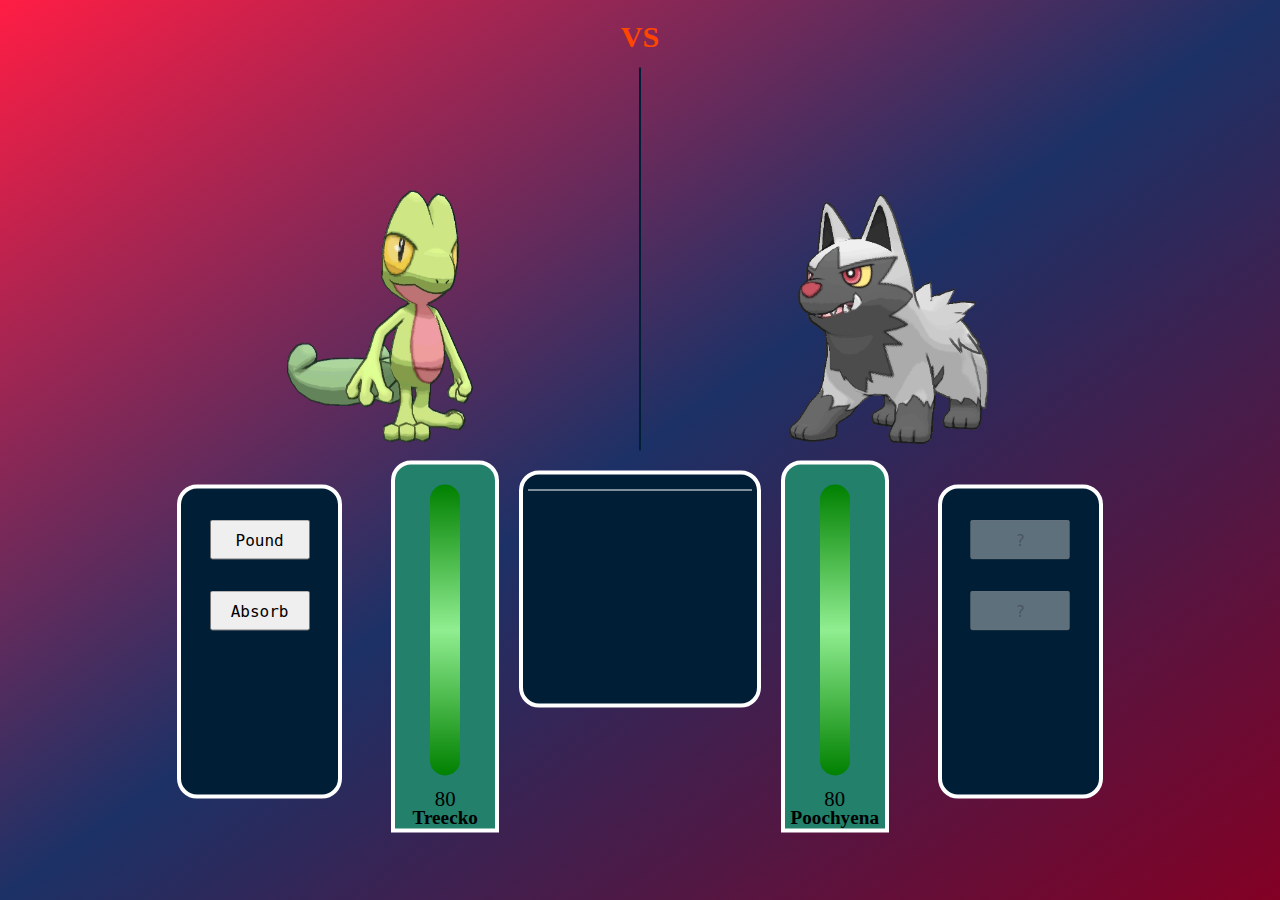
<file: battle.html>
<!DOCTYPE html>
<html lang="en">
<head>
    <meta charset="UTF-8">
    <meta http-equiv="X-UA-Compatible" content="IE=edge">
    <meta name="viewport" content="width=device-width, initial-scale=1.0">
    <title>Battle</title>
    <link rel="stylesheet" type="text/css" href="pokemon.css"> 
    <script src="poke.js" defer></script>
</head>
<body onload="batalhaDinamica()">
    <div id="tituloVs"><h2>VS</h2>
    </div>
    <article id="arena">
        <div id="cabinecima">
            <section id="cabine1">
                <div class="cabineimgpkm"><img id="pkmimgB1" src="imgs/torchic.gif"></div>
            </section>
            <section id="cabine2">
                <div class="cabineimgpkm"><img id="pkmimgB2" src="imgs/poochyena.gif"></div>
            </section>
        </div>
        <div id="cabinebaixo">
            <section id="cabine3">
                <div id="subcabine3_1">
                    <button onclick="descontarVida()" id="pkatk1" class="btnAtks">1</button>
                    <button onclick="descontarVida2()" id="pkatk2" class="btnAtks">2</button>
                </div>
                <div id="subcabine3_2" class="centralizar">
                    <h3 id="titulopkmB1">nomepokemon</h3>
                    <div id="barradvida" aria-valuenow="80" ></div>
                    <div id="visorvida">80</div>
                </div>
            </section>  
            <div id="logcombate" class="centralizar">
                <div id="logestatico"></div>
            </div>     
            <section id="cabine4">
                <div id="subcabine4_1" class="centralizar">
                    <h3 id="titulopkmB2">Poochyena</h3>
                    <div id="barradvida2" aria-valuenow="80"></div>
                    <div id="visorvida2">80</div>
                </div>
                <div id="subcabine4_2">
                     <button id="poochatk1" class="btnAtks" disabled>?</button>
                     <button id="poochatk2" class="btnAtks" disabled>?</button>                    
                </div>
            </section>
        </div>
    </article>
</body>
</html>
</file>
<file: pokemon.css>
/*FORMATAÇÕES GERAIS*/
*{margin:0;padding:0;}
body{width:100vw;height:100vh;font: 15px consolas,small-caps;
    background:linear-gradient(to bottom right,#ff1d44,#1c3166,#830024);
    background-repeat: no-repeat;background-size: cover;}
h3{font-size:1.1em}
h4{font-size:1.5em}
a{text-decoration:none;color:black;}
button:hover{cursor: pointer;}
.centralizar{text-align: center;}
.blackcolor{color:black;text-align:center;}
.whitecolor{color:white;text-align:center}
/*BLOCO PRINCIPAL*/
#container{
width:30%;min-width:300px;height:60%;min-height:400px;
position: absolute;left:50%;top:50%;transform:translateY(-50%) translate(-50%);}

#selectPokemon{font-size:1.6rem;letter-spacing: 2px;}
#buttonstart{font-size:1.5em;
border:6px outset gray;border-radius:20%;
padding:2px;margin-bottom:2px}
#buttonstart:hover{border: 6px outset black;}
/*****BOX1*****/
#box1{height:50%;width:100%;display:flex;
background-image:url("imgs/pokeballbackground.jpg");background-size:cover;
border-radius:30px 30px 30px 30px;}
#box1 button:hover{cursor: initial;}

.linhapokemon{height:115px;width: 100%;margin: auto;}
.linhapokemon img{width:100%;}
.linhapokemon button{width:60%;border-radius:100px;}
/*********BOX2********/
#box2{display:none;background-size: cover;width:100%;height:50%;filter: contrast(1.2);
border-radius:0 0 30px 30px;}
#box2left{width: 45%;height:100%;
float: left;}
#box2right{display:flex;height:100%;width: 55%;
float:right;}

#nomepokemon{margin-left:5px;float:left;}

#pokemontipo{margin-left: 5px;}
#pokemontipoimg{float:right;width:40%;border-radius:50%;margin:3px 3px 0 0;}

#imgpokemondiv{width:100%;height:60%;clear: both;}
#imgpokemon{height: 90%;}

/**ATAQUES**/
#blocoatks{width:65%;height:100%;}
#divatks{height: 50%;border-left:2px solid black;border-right:2px solid black}
#divatks button:hover{color: gray;}
.ataques{font-size:1.1em;display:block;border-radius: 5px;
margin:10px auto;min-width:75px;min-height: 30px;}
/**ATAQUE TIPO**/
#atktipodiv{height:50%;border-left:2px solid black;border-right:2px solid black}
#atkimg{height:50px;width:60px;border-radius:50%;margin:3px 3px 0 0;}
/**DANO**/
#dano{width:35%;height:25%;border-bottom: 2px solid black;}
#danovisor{font-size:1.2em;font-weight: bold;}


/**Batalha**/
#tituloVs{text-align:center;padding-top:20px;font:20px consolas;color:orangered;}
#arena{width:80%;min-width:800px;height:85%;min-height:660px;
position: absolute;
left:50%;top:50%;transform:translateY(-50%) translate(-50%);}
/**Cabines**/
#cabinecima,#cabinebaixo{display: flex;width:100%;height:50%;}

#cabine1,#cabine2,#cabine3,#cabine4{width:50%;height:100%;}

/**CabineCima**/
#cabinecima{justify-content:center;border-radius:20px 20px 0 0;background:url("https://wallpapercave.com/wp/wp5910265.jpg") no-repeat bottom;background-size:cover;}
#cabinebaixo{justify-content:center;border-radius:0 0 20px 20px;background:url("http://ideawallpapers.com/wp-content/uploads/2020/03/iphone-wallpaper-36.jpg") bottom;background-size:contain;}
#cabine1,#cabine2{position:relative;}

#cabine1 img,#cabine2 img{height:70%;min-height:200px;
position:absolute;bottom:0;left:50%;}
#cabine1{border-right:2px solid #001f36}
#pkmimgB1{transform: translateX(-50%) rotateY(180deg);}
#pkmimgB2{transform: translateX(-50%);}
/**CabineBaixo**/

#cabine3,#cabine4{display: flex;}
#subcabine3_1,#subcabine4_2{margin:auto;width:40%;height:80%;border-radius:20px;border:4px solid white;background-color:#001f36;}
#subcabine3_2{margin:10px 5% 0 0;}
#subcabine4_1{margin:10px 0 0 5%;}
#subcabine3_2,#subcabine4_1{width:25%;min-width:100px;position:relative;border-radius:20px 20px 0 0;border:4px solid white;background-color:#22806b;}

#titulopkmB1,#titulopkmB2{font-size:1.2rem;position:absolute;bottom:0;left:50%;transform:translate(-50%)}
/**LogDCombate**/
#logcombate{overflow:auto;font-weight:bolder;color:white;background-color:blue;width: 30%;height:60%;margin-top:20px;border-radius:20px;border:4px solid white;;background-color:#001f36;}
#logestatico{margin:5px;padding:5px;border-bottom:1px solid white;}
#logAtks{margin:0px 5px 0 5px;padding:5px;border-bottom:1px solid white}
/**Cabine3**/
.btnAtks{display:block;margin:20% auto;min-width:100px;min-height:40px;font-family:monospace;font-size:1rem}
/**Vida**/
#barradvida,#barradvida2{height:80%;width:30%;margin: 20px auto;border-radius:20px;background:linear-gradient(to bottom,green,lightgreen,green);transition: height 1s ease-out;}
#visorvida,#visorvida2{position:absolute;bottom:5%;left:50%;transform:translate(-50%);font-size:1.3rem;}
/**Media querie**/
@media (max-width:1200px){
    body{font-size: 12px};
}
</file>
